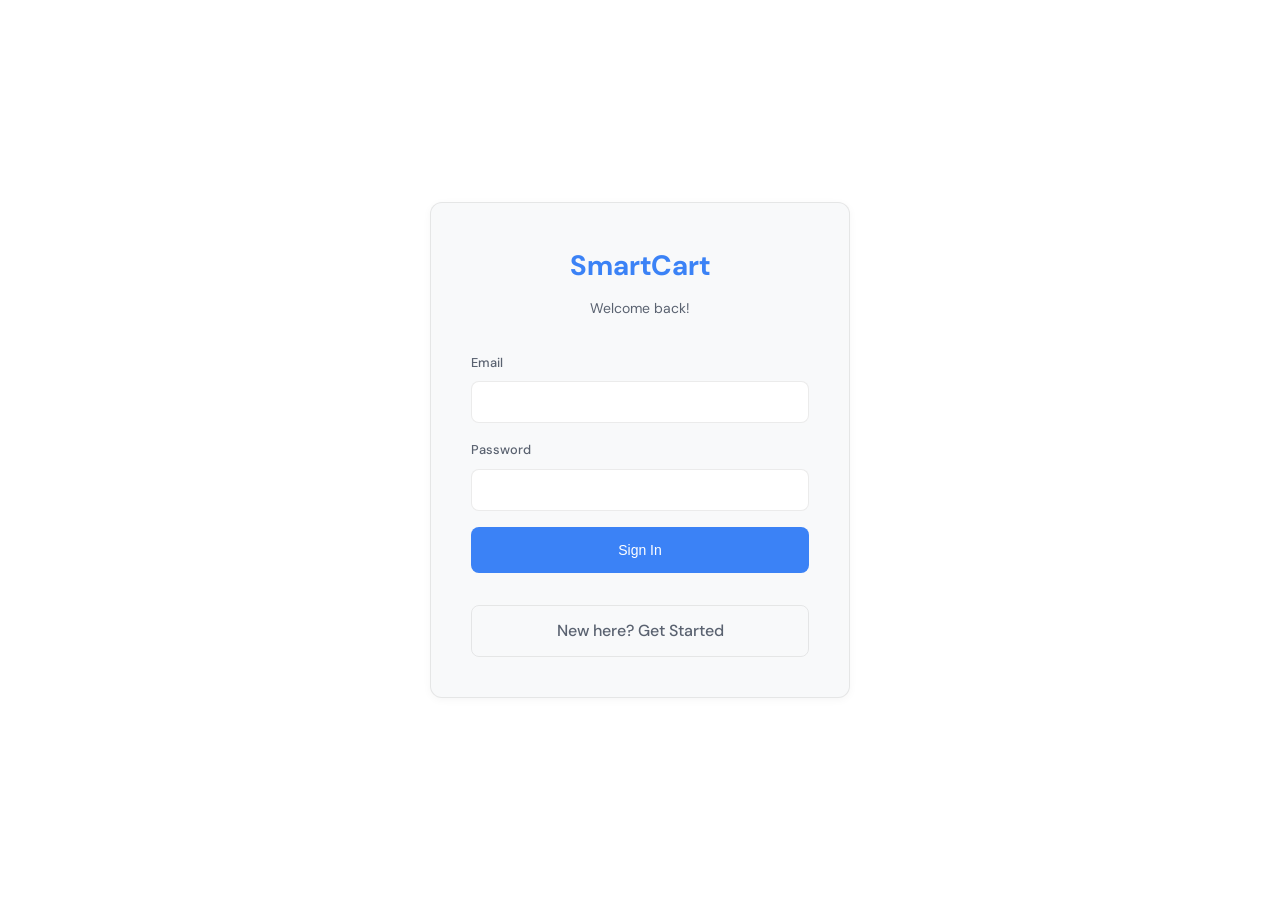
<file: static/index.html>
<!DOCTYPE html>
<html lang="en">

<head>
    <meta charset="UTF-8">
    <meta name="viewport"
        content="width=device-width, initial-scale=1.0, maximum-scale=1.0, user-scalable=no, viewport-fit=cover">
    <title>SmartCart</title>
    <meta name="description"
        content="Collaborative shopping list management with AI-powered pricing for Israeli markets.">
    <link href="https://fonts.googleapis.com/css2?family=DM+Sans:wght@400;500;700&display=swap" rel="stylesheet">
    <link rel="stylesheet" href="css/style.css">
    <link rel="icon"
        href="data:image/svg+xml,<svg xmlns=%22http://www.w3.org/2000/svg%22 viewBox=%220 0 100 100%22><text y=%22.9em%22 font-size=%2290%22>🛒</text></svg>">
</head>

<body class="light-mode">
    <!-- Sidebar Overlay -->
    <div id="sidebar-overlay" class="sidebar-overlay"></div>

    <!-- Sidebar -->
    <aside id="sidebar" class="sidebar">
        <div class="sidebar-header">
            <h2>Group Menu</h2>
            <button id="sidebar-close" class="sidebar-close" aria-label="Close menu">&times;</button>
        </div>

        <div class="sidebar-content">
            <!-- Group Info Section -->
            <div class="sidebar-section">
                <div class="sidebar-section-title">Group Info</div>
                <div class="member-card">
                    <div class="member-info">
                        <div class="member-name">Group Invite Code</div>
                        <div class="member-meta" id="sidebar-join-code">------</div>
                    </div>
                    <button id="copy-btn" class="sidebar-invite-btn">Copy</button>
                </div>
            </div>

            <!-- Members Section (Manager Only) -->
            <div class="sidebar-section" id="members-section" style="display: none;">
                <div class="sidebar-section-title">Group Members</div>
                <div id="members-list">
                    <!-- Members injected here -->
                </div>
            </div>
        </div>

        <div class="sidebar-footer">
            <button id="logout-btn" class="btn btn-ghost" style="width: 100%;">
                Sign Out
            </button>
        </div>
    </aside>

    <!-- Main App Container -->
    <div class="app-container">
        <div class="main-content">
            <!-- Header -->
            <header class="app-header">
                <div class="header-left">
                    <button id="menu-toggle" class="menu-toggle" aria-label="Toggle menu">
                        <span></span>
                        <span></span>
                        <span></span>
                    </button>
                    <div class="brand">
                        <h1>SmartCart</h1>
                        <span class="subtitle" id="group-name-display">Loading...</span>
                    </div>
                </div>
                <div class="header-right">
                    <button id="theme-toggle" class="theme-toggle" title="Toggle theme" aria-label="Toggle theme">
                        <span id="theme-icon"></span>
                    </button>
                    <div class="user-badge">
                        <div class="user-avatar" id="user-avatar">?</div>
                        <div class="user-info">
                            <span class="user-name" id="user-name-display">User</span>
                            <span class="user-role" id="user-role-display">Member</span>
                        </div>
                    </div>
                </div>
            </header>

            <!-- Stats Bar -->
            <div class="stats-bar">
                <div class="stat-card">
                    <div class="stat-icon total">₪</div>
                    <div class="stat-content">
                        <div class="stat-value" id="cart-total">0.00</div>
                        <div class="stat-label">Estimated Total</div>
                    </div>
                </div>
                <div class="stat-card">
                    <div class="stat-icon approved">✓</div>
                    <div class="stat-content">
                        <div class="stat-value" id="approved-count">0</div>
                        <div class="stat-label">Approved Items</div>
                    </div>
                </div>
                <div class="stat-card">
                    <div class="stat-icon pending">•</div>
                    <div class="stat-content">
                        <div class="stat-value" id="pending-count">0</div>
                        <div class="stat-label">Pending Review</div>
                    </div>
                </div>
            </div>

            <!-- Main Content Grid -->
            <div class="content-grid">
                <!-- Pending Requests (Manager only) -->
                <section id="pending-section" style="display: none; grid-column: 1 / -1;">
                    <div class="card" style="border-color: rgba(245, 158, 11, 0.3);">
                        <div class="card-header" style="background: rgba(245, 158, 11, 0.1);">
                            <h2 class="card-title" style="color: var(--accent-warning);">Pending Requests</h2>
                        </div>
                        <div class="card-body">
                            <div id="pending-container" class="item-list">
                                <p class="text-muted" style="padding: 1rem;">No pending requests.</p>
                            </div>
                        </div>
                    </div>
                </section>

                <!-- Shopping List (Approved Items) -->
                <section>
                    <div class="card">
                        <div class="card-header">
                            <h2 class="card-title">Shopping List</h2>
                            <button id="clear-all-btn" class="btn btn-danger btn-sm" style="display: none;">
                                Clear All
                            </button>
                        </div>
                        <div class="card-body">
                            <div id="items-container" class="item-list">
                                <div class="empty-state">
                                    <div class="empty-state-icon">
                                        <svg width="48" height="48" viewBox="0 0 24 24" fill="none"
                                            stroke="currentColor" stroke-width="1.5" stroke-linecap="round"
                                            stroke-linejoin="round">
                                            <circle cx="9" cy="21" r="1"></circle>
                                            <circle cx="20" cy="21" r="1"></circle>
                                            <path d="M1 1h4l2.68 13.39a2 2 0 0 0 2 1.61h9.72a2 2 0 0 0 2-1.61L23 6H6">
                                            </path>
                                        </svg>
                                    </div>
                                    <p class="empty-state-text">No items yet. Add your first item!</p>
                                </div>
                            </div>
                        </div>
                    </div>

                    <!-- My Items Section (For regular users to see their submissions) -->
                    <div id="my-items-section" class="card" style="margin-top: 1rem; display: none;">
                        <div class="card-header">
                            <h2 class="card-title">My Submissions</h2>
                        </div>
                        <div class="card-body">
                            <div id="my-items-container" class="item-list">
                                <p class="text-muted" style="padding: 1rem;">No pending or rejected items.</p>
                            </div>
                        </div>
                    </div>
                </section>

                <!-- Add Item Form -->
                <section>
                    <div class="card form-card">
                        <div class="card-header">
                            <h2 class="card-title" id="form-title">Add New Item</h2>
                        </div>
                        <div class="card-body">
                            <form id="item-form">
                                <div class="form-group">
                                    <label class="form-label" for="name">Item Name</label>
                                    <input type="text" id="name" class="form-input" required>
                                </div>
                                <div class="form-row">
                                    <div class="form-group">
                                        <label class="form-label" for="category">Category</label>
                                        <select id="category" class="form-select">
                                            <option value="DAIRY">Dairy</option>
                                            <option value="PRODUCE">Produce</option>
                                            <option value="MEAT">Meat</option>
                                            <option value="BAKERY">Bakery</option>
                                            <option value="BEVERAGES">Beverages</option>
                                            <option value="SNACKS">Snacks</option>
                                            <option value="HOUSEHOLD">Household</option>
                                            <option value="ELECTRONICS">Electronics</option>
                                            <option value="OTHER" selected>Other</option>
                                        </select>
                                    </div>
                                    <div class="form-group">
                                        <label class="form-label" for="quantity">Quantity</label>
                                        <div class="quantity-input-group">
                                            <button type="button" class="qty-btn-form"
                                                onclick="adjustFormQty(-1)">-</button>
                                            <input type="number" id="quantity" class="form-input qty-input-field"
                                                value="1" min="1">
                                            <button type="button" class="qty-btn-form"
                                                onclick="adjustFormQty(1)">+</button>
                                        </div>
                                    </div>
                                </div>
                                <button type="submit" class="btn btn-primary" style="width: 100%;" id="submit-btn">
                                    Add Item
                                </button>
                            </form>
                        </div>
                    </div>
                </section>
            </div>
        </div>
    </div>

    <div id="toast-container" class="toast-container"></div>
    <script src="js/app.js"></script>
</body>

</html>
</file>
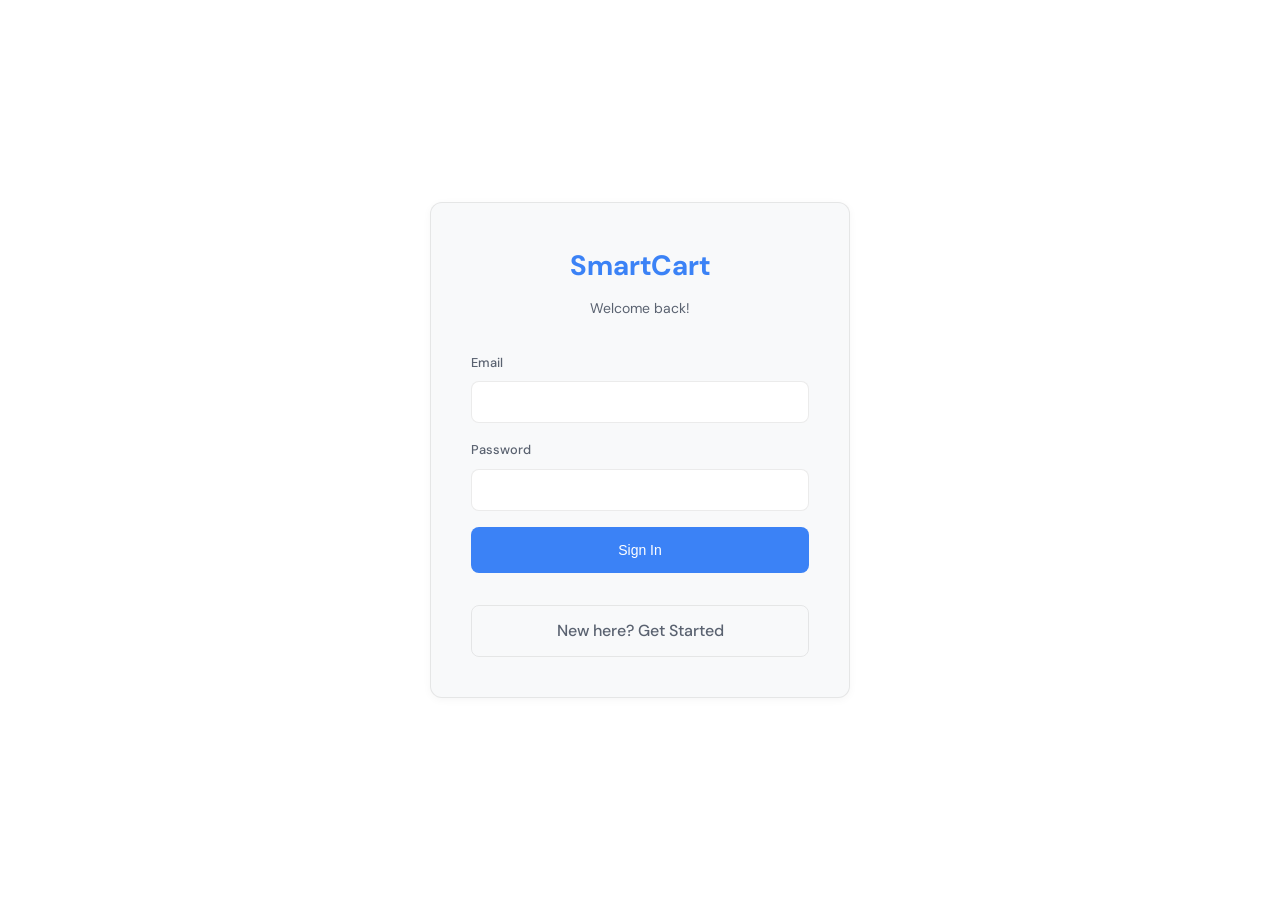
<file: static/login.html>
<!DOCTYPE html>
<html lang="en">

<head>
    <meta charset="UTF-8">
    <meta name="viewport" content="width=device-width, initial-scale=1.0, maximum-scale=1.0, user-scalable=no">
    <title>Sign In | SmartCart</title>
    <link href="https://fonts.googleapis.com/css2?family=DM+Sans:wght@400;500;700&display=swap" rel="stylesheet">
    <link rel="stylesheet" href="css/style.css">
    <style>
        body {
            display: flex;
            justify-content: center;
            align-items: center;
            min-height: 100vh;
            padding: 1rem;
        }

        .auth-container {
            width: 100%;
            max-width: 420px;
        }

        .auth-card {
            background: var(--bg-surface);
            border: 1px solid var(--border);
            border-radius: var(--radius-lg);
            padding: 2.5rem;
            box-shadow: var(--shadow-subtle);
        }

        @media (max-width: 480px) {
            .auth-card {
                padding: 1.5rem;
                border-radius: var(--radius-md);
            }
        }

        .auth-header {
            text-align: center;
            margin-bottom: 2rem;
        }

        .auth-header h1 {
            font-size: 1.75rem;
            font-weight: 700;
            color: var(--accent-primary);
            margin-bottom: 0.5rem;
        }

        .auth-header p {
            color: var(--text-secondary);
            font-size: 0.875rem;
        }

        .auth-footer {
            margin-top: 2rem;
        }

        .btn-secondary {
            width: 100%;
            padding: 0.75rem 1.5rem;
            background: transparent;
            border: 1px solid var(--border);
            border-radius: var(--radius-md);
            color: var(--text-secondary);
            font-weight: 500;
            cursor: pointer;
            transition: all var(--transition-fast);
            text-decoration: none;
            display: block;
            text-align: center;
        }

        .btn-secondary:hover {
            background: var(--bg-elevated);
            color: var(--text-primary);
        }
    </style>
</head>

<body class="light-mode">
    <div class="auth-container">
        <div class="auth-card fade-in">
            <div class="auth-header">
                <h1>SmartCart</h1>
                <p>Welcome back!</p>
            </div>

            <form id="login-form">
                <div class="form-group">
                    <label class="form-label" for="email">Email</label>
                    <input type="email" id="email" class="form-input" required>
                </div>
                <div class="form-group">
                    <label class="form-label" for="password">Password</label>
                    <input type="password" id="password" class="form-input" required>
                </div>
                <button type="submit" class="btn btn-primary" style="width: 100%; padding: 0.875rem;">
                    Sign In
                </button>
            </form>

            <div class="auth-footer">
                <a href="register.html" class="btn-secondary">New here? Get Started</a>
            </div>
        </div>
    </div>

    <script>
        document.getElementById('login-form').addEventListener('submit', async (e) => {
            e.preventDefault();

            const email = document.getElementById('email').value;
            const password = document.getElementById('password').value;

            try {
                const res = await fetch('/api/auth/login', {
                    method: 'POST',
                    headers: { 'Content-Type': 'application/json' },
                    body: JSON.stringify({ email, password })
                });

                if (res.ok) {
                    const { token } = await res.json();
                    localStorage.setItem('sc_token', token);
                    window.location.href = 'index.html';
                } else {
                    const err = await res.json();
                    alert(err.details || 'Invalid credentials');
                }
            } catch (e) {
                alert('Network error. Please try again.');
            }
        });
    </script>
</body>

</html>
</file>
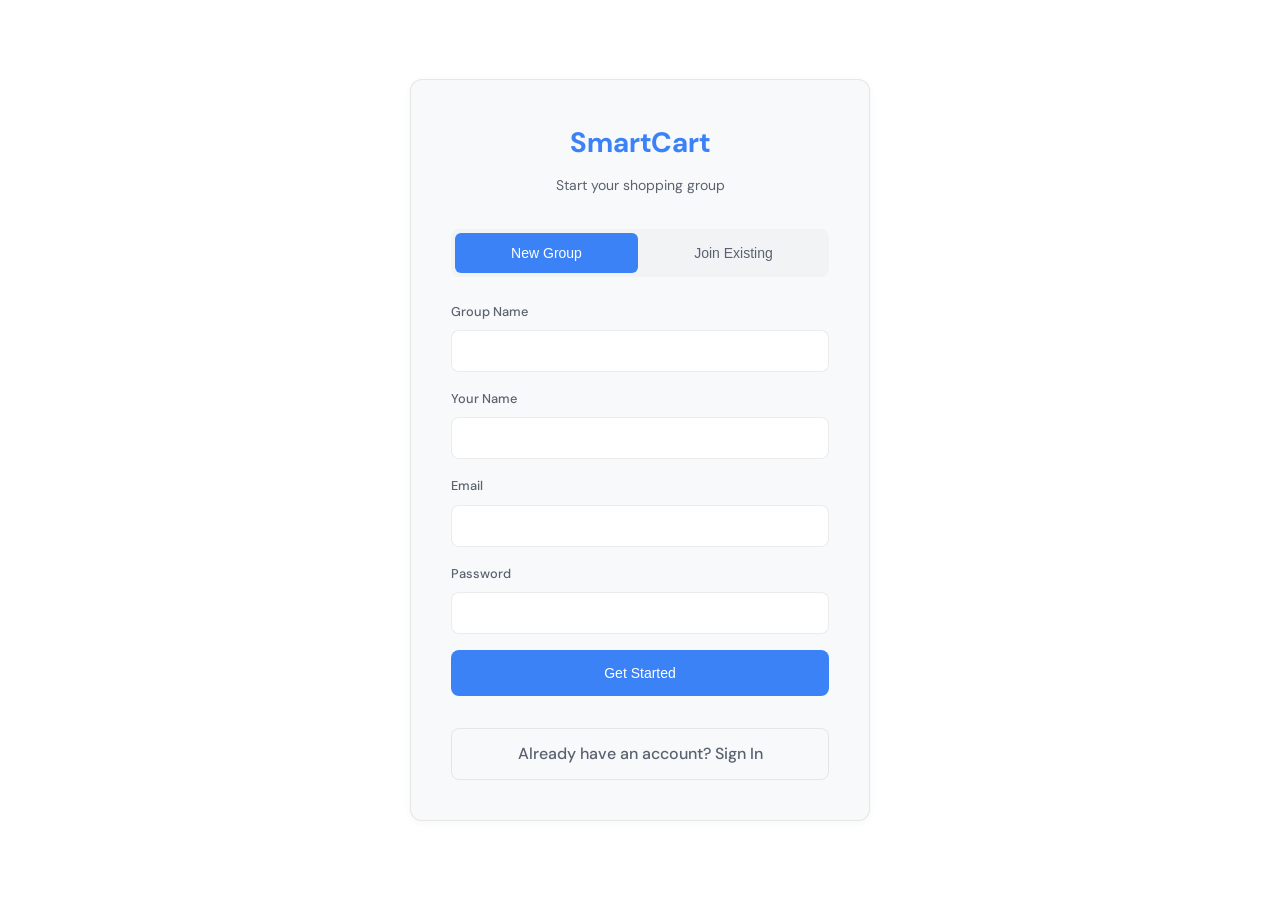
<file: static/register.html>
<!DOCTYPE html>
<html lang="en">

<head>
    <meta charset="UTF-8">
    <meta name="viewport" content="width=device-width, initial-scale=1.0, maximum-scale=1.0, user-scalable=no">
    <title>Get Started | SmartCart</title>
    <link href="https://fonts.googleapis.com/css2?family=DM+Sans:wght@400;500;700&display=swap" rel="stylesheet">
    <link rel="stylesheet" href="css/style.css">
    <style>
        body {
            display: flex;
            justify-content: center;
            align-items: center;
            min-height: 100vh;
            padding: 1rem;
        }

        .auth-container {
            width: 100%;
            max-width: 460px;
        }

        .auth-card {
            background: var(--bg-surface);
            border: 1px solid var(--border);
            border-radius: var(--radius-lg);
            padding: 2.5rem;
            box-shadow: var(--shadow-subtle);
        }

        @media (max-width: 480px) {
            .auth-card {
                padding: 1.5rem;
                border-radius: var(--radius-md);
            }
        }

        .auth-header {
            text-align: center;
            margin-bottom: 2rem;
        }

        .auth-header h1 {
            font-size: 1.75rem;
            font-weight: 700;
            color: var(--accent-primary);
            margin-bottom: 0.5rem;
        }

        .auth-header p {
            color: var(--text-secondary);
            font-size: 0.875rem;
        }

        .toggle-container {
            display: flex;
            background: var(--bg-elevated);
            border-radius: var(--radius-md);
            padding: 0.25rem;
            margin-bottom: 1.5rem;
            gap: 0.25rem;
        }

        .toggle-btn {
            flex: 1;
            padding: 0.75rem;
            text-align: center;
            cursor: pointer;
            border-radius: var(--radius-sm);
            font-size: 0.875rem;
            font-weight: 500;
            transition: all var(--transition-fast);
            color: var(--text-secondary);
            border: none;
            background: none;
        }

        .toggle-btn.active {
            background: var(--accent-primary);
            color: white;
        }

        .toggle-btn:hover:not(.active) {
            color: var(--text-primary);
        }

        .auth-footer {
            margin-top: 2rem;
        }

        .btn-secondary {
            width: 100%;
            padding: 0.75rem 1.5rem;
            background: transparent;
            border: 1px solid var(--border);
            border-radius: var(--radius-md);
            color: var(--text-secondary);
            font-weight: 500;
            cursor: pointer;
            transition: all var(--transition-fast);
            text-decoration: none;
            display: block;
            text-align: center;
        }

        .btn-secondary:hover {
            background: var(--bg-elevated);
            color: var(--text-primary);
        }
    </style>
</head>

<body class="light-mode">
    <div class="auth-container">
        <div class="auth-card fade-in">
            <div class="auth-header">
                <h1>SmartCart</h1>
                <p id="auth-subtitle">Start your shopping group</p>
            </div>

            <div class="toggle-container">
                <button id="btn-new" class="toggle-btn active">New Group</button>
                <button id="btn-join" class="toggle-btn">Join Existing</button>
            </div>

            <form id="register-form">
                <div id="field-group" class="form-group">
                    <label class="form-label" for="group_name">Group Name</label>
                    <input type="text" id="group_name" class="form-input">
                </div>
                <div id="field-code" class="form-group hidden">
                    <label class="form-label" for="join_code">Invite Code</label>
                    <input type="text" id="join_code" class="form-input" style="text-transform: uppercase;">
                </div>
                <div class="form-group">
                    <label class="form-label" for="user_name">Your Name</label>
                    <input type="text" id="user_name" class="form-input" required>
                </div>
                <div class="form-group">
                    <label class="form-label" for="email">Email</label>
                    <input type="email" id="email" class="form-input" required>
                </div>
                <div class="form-group">
                    <label class="form-label" for="password">Password</label>
                    <input type="password" id="password" class="form-input" required>
                </div>
                <button type="submit" class="btn btn-primary" style="width: 100%; padding: 0.875rem;">
                    Get Started
                </button>
            </form>

            <div class="auth-footer">
                <a href="login.html" class="btn-secondary">Already have an account? Sign In</a>
            </div>
        </div>
    </div>

    <script>
        let mode = 'new';
        const btnNew = document.getElementById('btn-new');
        const btnJoin = document.getElementById('btn-join');
        const fieldGroup = document.getElementById('field-group');
        const fieldCode = document.getElementById('field-code');
        const subtitle = document.getElementById('auth-subtitle');

        btnNew.addEventListener('click', () => setMode('new'));
        btnJoin.addEventListener('click', () => setMode('join'));

        function setMode(m) {
            mode = m;
            btnNew.classList.toggle('active', m === 'new');
            btnJoin.classList.toggle('active', m === 'join');
            fieldGroup.classList.toggle('hidden', m === 'join');
            fieldCode.classList.toggle('hidden', m === 'new');
            subtitle.textContent = m === 'new' ? 'Start your shopping group' : 'Join an existing group';

            document.getElementById('group_name').required = (m === 'new');
            document.getElementById('join_code').required = (m === 'join');
        }

        document.getElementById('register-form').addEventListener('submit', async (e) => {
            e.preventDefault();

            const payload = {
                user_name: document.getElementById('user_name').value,
                email: document.getElementById('email').value,
                password: document.getElementById('password').value
            };

            const endpoint = mode === 'new' ? '/api/auth/register' : '/api/auth/join';

            if (mode === 'new') {
                payload.group_name = document.getElementById('group_name').value;
            } else {
                payload.join_code = document.getElementById('join_code').value.toUpperCase();
            }

            try {
                const res = await fetch(endpoint, {
                    method: 'POST',
                    headers: { 'Content-Type': 'application/json' },
                    body: JSON.stringify(payload)
                });

                if (res.ok) {
                    const data = await res.json();

                    if (data.details && data.details.token) {
                        localStorage.setItem('sc_token', data.details.token);
                    }

                    if (mode === 'new') {
                        alert(`Group created! Share this invite code: ${data.details.join_code}`);
                    } else {
                        alert('Joined successfully!');
                    }
                    window.location.href = 'index.html';
                } else {
                    const err = await res.json();
                    alert(err.details || 'Registration failed');
                }
            } catch (e) {
                alert('Network error. Please try again.');
            }
        });
    </script>
</body>

</html>
</file>
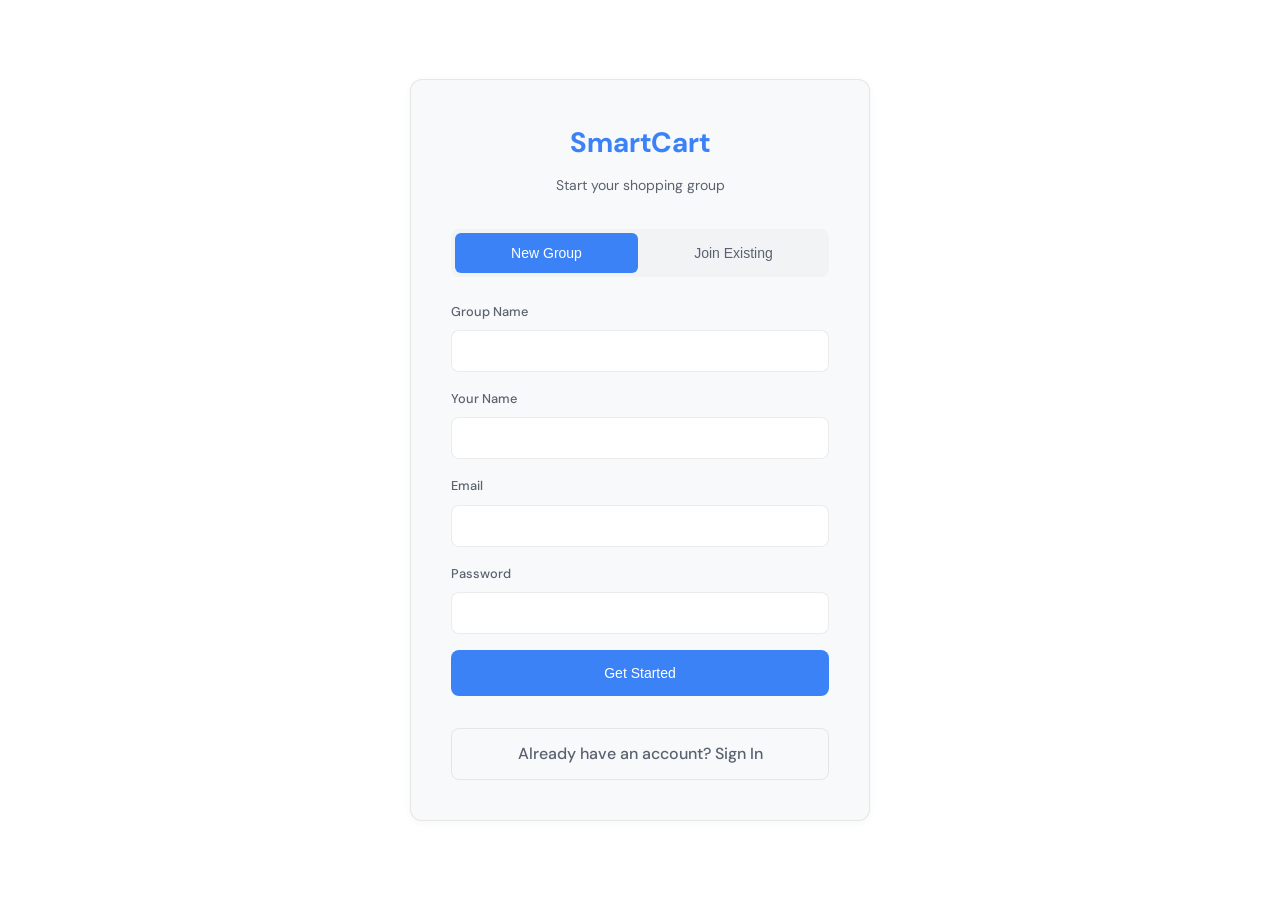
<file: frontend/src/register.html>
<!DOCTYPE html>
<html lang="en">

<head>
    <meta charset="UTF-8">
    <meta name="viewport" content="width=device-width, initial-scale=1.0, maximum-scale=1.0, user-scalable=no">
    <title>Get Started | SmartCart</title>
    <link href="https://fonts.googleapis.com/css2?family=DM+Sans:wght@400;500;700&display=swap" rel="stylesheet">
    <link rel="stylesheet" href="css/style.css">
    <style>
        body {
            display: flex;
            justify-content: center;
            align-items: center;
            min-height: 100vh;
            padding: 1rem;
        }

        .auth-container {
            width: 100%;
            max-width: 460px;
        }

        .auth-card {
            background: var(--bg-surface);
            border: 1px solid var(--border);
            border-radius: var(--radius-lg);
            padding: 2.5rem;
            box-shadow: var(--shadow-subtle);
        }

        @media (max-width: 480px) {
            .auth-card {
                padding: 1.5rem;
                border-radius: var(--radius-md);
            }
        }

        .auth-header {
            text-align: center;
            margin-bottom: 2rem;
        }

        .auth-header h1 {
            font-size: 1.75rem;
            font-weight: 700;
            color: var(--accent-primary);
            margin-bottom: 0.5rem;
        }

        .auth-header p {
            color: var(--text-secondary);
            font-size: 0.875rem;
        }

        .toggle-container {
            display: flex;
            background: var(--bg-elevated);
            border-radius: var(--radius-md);
            padding: 0.25rem;
            margin-bottom: 1.5rem;
            gap: 0.25rem;
        }

        .toggle-btn {
            flex: 1;
            padding: 0.75rem;
            text-align: center;
            cursor: pointer;
            border-radius: var(--radius-sm);
            font-size: 0.875rem;
            font-weight: 500;
            transition: all var(--transition-fast);
            color: var(--text-secondary);
            border: none;
            background: none;
        }

        .toggle-btn.active {
            background: var(--accent-primary);
            color: white;
        }

        .toggle-btn:hover:not(.active) {
            color: var(--text-primary);
        }

        .auth-footer {
            margin-top: 2rem;
        }

        .btn-secondary {
            width: 100%;
            padding: 0.75rem 1.5rem;
            background: transparent;
            border: 1px solid var(--border);
            border-radius: var(--radius-md);
            color: var(--text-secondary);
            font-weight: 500;
            cursor: pointer;
            transition: all var(--transition-fast);
            text-decoration: none;
            display: block;
            text-align: center;
        }

        .btn-secondary:hover {
            background: var(--bg-elevated);
            color: var(--text-primary);
        }
    </style>
</head>

<body class="light-mode">
    <div class="auth-container">
        <div class="auth-card fade-in">
            <div class="auth-header">
                <h1>SmartCart</h1>
                <p id="auth-subtitle">Start your shopping group</p>
            </div>

            <div class="toggle-container">
                <button id="btn-new" class="toggle-btn active">New Group</button>
                <button id="btn-join" class="toggle-btn">Join Existing</button>
            </div>

            <form id="register-form">
                <div id="field-group" class="form-group">
                    <label class="form-label" for="group_name">Group Name</label>
                    <input type="text" id="group_name" class="form-input">
                </div>
                <div id="field-code" class="form-group hidden">
                    <label class="form-label" for="join_code">Invite Code</label>
                    <input type="text" id="join_code" class="form-input" style="text-transform: uppercase;">
                </div>
                <div class="form-group">
                    <label class="form-label" for="user_name">Your Name</label>
                    <input type="text" id="user_name" class="form-input" required>
                </div>
                <div class="form-group">
                    <label class="form-label" for="email">Email</label>
                    <input type="email" id="email" class="form-input" required>
                </div>
                <div class="form-group">
                    <label class="form-label" for="password">Password</label>
                    <input type="password" id="password" class="form-input" required>
                </div>
                <button type="submit" class="btn btn-primary" style="width: 100%; padding: 0.875rem;">
                    Get Started
                </button>
            </form>

            <div class="auth-footer">
                <a href="login.html" class="btn-secondary">Already have an account? Sign In</a>
            </div>
        </div>
    </div>

    <script>
        let mode = 'new';
        const btnNew = document.getElementById('btn-new');
        const btnJoin = document.getElementById('btn-join');
        const fieldGroup = document.getElementById('field-group');
        const fieldCode = document.getElementById('field-code');
        const subtitle = document.getElementById('auth-subtitle');

        btnNew.addEventListener('click', () => setMode('new'));
        btnJoin.addEventListener('click', () => setMode('join'));

        function setMode(m) {
            mode = m;
            btnNew.classList.toggle('active', m === 'new');
            btnJoin.classList.toggle('active', m === 'join');
            fieldGroup.classList.toggle('hidden', m === 'join');
            fieldCode.classList.toggle('hidden', m === 'new');
            subtitle.textContent = m === 'new' ? 'Start your shopping group' : 'Join an existing group';

            document.getElementById('group_name').required = (m === 'new');
            document.getElementById('join_code').required = (m === 'join');
        }

        document.getElementById('register-form').addEventListener('submit', async (e) => {
            e.preventDefault();

            const payload = {
                user_name: document.getElementById('user_name').value,
                email: document.getElementById('email').value,
                password: document.getElementById('password').value
            };

            const endpoint = mode === 'new' ? '/api/auth/register' : '/api/auth/join';

            if (mode === 'new') {
                payload.group_name = document.getElementById('group_name').value;
            } else {
                payload.join_code = document.getElementById('join_code').value.toUpperCase();
            }

            try {
                const res = await fetch(endpoint, {
                    method: 'POST',
                    headers: { 'Content-Type': 'application/json' },
                    body: JSON.stringify(payload)
                });

                if (res.ok) {
                    const data = await res.json();
                    if (mode === 'new') {
                        alert(`Group created! Share this invite code: ${data.details.join_code}`);
                    } else {
                        alert('Joined successfully!');
                    }
                    window.location.href = 'login.html';
                } else {
                    const err = await res.json();
                    alert(err.details || 'Registration failed');
                }
            } catch (e) {
                alert('Network error. Please try again.');
            }
        });
    </script>
</body>

</html>
</file>
<file: static/css/style.css>
:root {
    /* Color Palette - Professional Dark Theme */
    --bg-base: #0f1419;
    --bg-surface: #1a1f26;
    --bg-elevated: #242b33;

    --text-primary: #ffffff;
    --text-secondary: #8a919e;
    --text-tertiary: #5a6270;

    --accent-primary: #3b82f6;
    --accent-success: #10b981;
    --accent-danger: #ef4444;

    --border: rgba(255, 255, 255, 0.08);

    --shadow-subtle: 0 2px 8px rgba(0, 0, 0, 0.3);
    --shadow-medium: 0 4px 16px rgba(0, 0, 0, 0.4);

    --radius-sm: 0.375rem;
    --radius-md: 0.5rem;
    --radius-lg: 0.75rem;

    --font-main: 'DM Sans', -apple-system, BlinkMacSystemFont, 'Segoe UI', sans-serif;

    --transition-fast: 150ms ease-out;
    --transition-normal: 250ms ease-out;

    --sidebar-width: 380px;
}

/* Light Mode Theme */
body.light-mode {
    --bg-base: #ffffff;
    --bg-surface: #f8f9fa;
    --bg-elevated: #f1f3f5;

    --text-primary: #0f1419;
    --text-secondary: #5a6270;
    --text-tertiary: #8a919e;

    --border: rgba(0, 0, 0, 0.08);

    --shadow-subtle: 0 2px 8px rgba(0, 0, 0, 0.04);
    --shadow-medium: 0 4px 16px rgba(0, 0, 0, 0.08);
}

/* Theme Toggle Button */
.theme-toggle {
    width: 44px;
    height: 44px;
    display: flex;
    align-items: center;
    justify-content: center;
    background: var(--bg-elevated);
    border: 1px solid var(--border);
    border-radius: var(--radius-md);
    cursor: pointer;
    transition: all var(--transition-fast);
    color: var(--text-secondary);
}

.theme-toggle:hover {
    background: var(--bg-elevated);
    border-color: var(--border);
    color: var(--text-primary);
}

.theme-toggle svg {
    width: 20px;
    height: 20px;
    stroke: currentColor;
}


*,
*::before,
*::after {
    margin: 0;
    padding: 0;
    box-sizing: border-box;
}

html {
    font-size: 16px;
    -webkit-font-smoothing: antialiased;
    -moz-osx-font-smoothing: grayscale;
}

body {
    background: var(--bg-base);
    color: var(--text-primary);
    font-family: var(--font-main);
    line-height: 1.65;
    height: 100vh;
    height: 100dvh;
    overflow: hidden;
}

/* ========== LAYOUT ========== */
.app-container {
    display: flex;
    height: 100vh;
    height: 100dvh;
    width: 100vw;
    overflow: hidden;
}

.main-content {
    flex: 1;
    padding: 1rem;
    max-width: 100%;
    margin: 0 auto;
    width: 100%;
    height: 100%;
    overflow-y: auto;
    overflow-x: hidden;
    -webkit-overflow-scrolling: touch;
    transition: margin-left var(--transition-normal);
}

/* ========== SIDEBAR ========== */
.sidebar {
    position: fixed;
    top: 0;
    left: 0;
    width: var(--sidebar-width);
    height: 100vh;
    height: 100dvh;
    background: var(--bg-surface);
    border-right: 1px solid var(--border);
    transform: translateX(-100%);
    transition: transform var(--transition-normal);
    z-index: 1000;
    display: flex;
    flex-direction: column;
    box-shadow: 4px 0 20px rgba(0, 0, 0, 0.15);
}

.sidebar.open {
    transform: translateX(0);
}

.sidebar-header {
    padding: 1.25rem 1.5rem;
    border-bottom: 1px solid var(--border);
    display: flex;
    justify-content: space-between;
    align-items: center;
}

.sidebar-header h2 {
    font-size: 1rem;
    font-weight: 600;
    color: var(--text-primary);
    margin: 0;
}

.sidebar-close {
    background: none;
    border: none;
    color: var(--text-secondary);
    font-size: 1.5rem;
    cursor: pointer;
    padding: 0.25rem;
    line-height: 1;
    transition: color var(--transition-fast);
}

.sidebar-close:hover {
    color: var(--text-primary);
}

.sidebar-content {
    flex: 1;
    overflow-y: auto;
    padding: 1rem;
}

.sidebar-section {
    margin-bottom: 1.5rem;
}

.sidebar-section-title {
    font-size: 0.8rem;
    font-weight: 500;
    color: var(--text-secondary);
    padding: 0.5rem 0.75rem;
    margin-bottom: 0.5rem;
}

.sidebar-footer {
    padding: 1rem;
    padding-bottom: calc(1.5rem + env(safe-area-inset-bottom, 0px));
    border-top: 1px solid var(--border);
    background: var(--bg-elevated);
    margin-top: auto;
    flex-shrink: 0;
}

.sidebar-footer .btn {
    padding: 0.75rem 1rem;
    font-weight: 500;
    display: flex;
    align-items: center;
    justify-content: center;
    background: var(--accent-danger);
    color: white;
    border: none;
    border-radius: var(--radius-md);
    width: 100%;
}

.sidebar-footer .btn:hover {
    background: #dc2626;
    opacity: 0.9;
}

.member-card {
    display: flex;
    align-items: center;
    justify-content: space-between;
    gap: 0.75rem;
    padding: 1rem;
    background: var(--bg-elevated);
    border-radius: var(--radius-md);
    margin-bottom: 0.5rem;
    border: 1px solid var(--border);
}

.member-info {
    flex: 1;
    min-width: 0;
}

.member-name {
    font-weight: 600;
    font-size: 0.875rem;
    color: var(--text-primary);
    white-space: nowrap;
    overflow: hidden;
    text-overflow: ellipsis;
}

.member-meta {
    font-size: 0.75rem;
    color: var(--text-tertiary);
}

.member-actions {
    display: flex;
    gap: 0.25rem;
    margin-left: 0.5rem;
}

.sidebar-invite-btn {
    background: transparent;
    border: 1px solid var(--accent-primary);
    color: var(--accent-primary);
    padding: 0.35rem 0.85rem;
    font-size: 0.8rem;
    border-radius: var(--radius-lg);
    cursor: pointer;
    transition: all 0.2s ease-in-out;
    font-weight: 500;
    min-width: 80px;
    display: flex;
    align-items: center;
    justify-content: center;
}

.sidebar-invite-btn:hover {
    background: rgba(59, 130, 246, 0.1);
}

.sidebar-invite-btn.copied {
    background: #10b981 !important;
    border-color: #10b981 !important;
    color: white !important;
    transform: scale(1.05);
}

.sidebar-overlay {
    position: fixed;
    inset: 0;
    background: rgba(0, 0, 0, 0.5);
    backdrop-filter: blur(2px);
    opacity: 0;
    visibility: hidden;
    transition: opacity var(--transition-normal), visibility var(--transition-normal);
    z-index: 999;
}

.sidebar-overlay.active {
    opacity: 1;
    visibility: visible;
}

/* ========== HEADER ========== */
.app-header {
    display: flex;
    justify-content: space-between;
    align-items: center;
    margin-bottom: 1rem;
    padding-bottom: 0.75rem;
    border-bottom: 1px solid var(--border);
    max-width: 1800px;
    margin: 0 auto 1rem;
}

.header-left {
    display: flex;
    align-items: center;
    gap: 1rem;
}

.menu-toggle {
    width: 44px;
    height: 44px;
    display: flex;
    flex-direction: column;
    justify-content: center;
    align-items: center;
    gap: 5px;
    background: var(--bg-elevated);
    border: 1px solid var(--border);
    border-radius: var(--radius-md);
    cursor: pointer;
    transition: all var(--transition-fast);
}

.menu-toggle:hover {
    background: var(--bg-elevated);
    border-color: var(--border);
}

.menu-toggle span {
    display: block;
    width: 18px;
    height: 2px;
    background: var(--text-primary);
    border-radius: 1px;
    transition: all var(--transition-fast);
}

.brand {
    display: flex;
    flex-direction: column;
}

.brand h1 {
    font-size: 1.5rem;
    font-weight: 700;
    color: var(--accent-primary);
    letter-spacing: -0.02em;
}

.brand .subtitle {
    font-size: 0.8rem;
    color: var(--text-tertiary);
    font-weight: 500;
}

.header-right {
    display: flex;
    align-items: center;
    gap: 1rem;
}

.user-badge {
    display: flex;
    align-items: center;
    gap: 0.75rem;
    padding: 0.5rem 1rem;
    background: var(--bg-elevated);
    border: 1px solid var(--border);
    border-radius: var(--radius-lg);
    max-width: 240px;
}

.user-avatar {
    width: 32px;
    height: 32px;
    border-radius: 50%;
    background: var(--accent-primary);
    color: white;
    display: flex;
    align-items: center;
    justify-content: center;
    font-weight: 700;
    font-size: 0.875rem;
}

.user-info {
    display: flex;
    flex-direction: column;
}

.user-name {
    font-weight: 600;
    font-size: 0.875rem;
    line-height: 1.2;
    overflow: hidden;
    text-overflow: ellipsis;
    white-space: nowrap;
}

.user-role {
    font-size: 0.7rem;
    color: var(--accent-primary);
    text-transform: uppercase;
    letter-spacing: 0.05em;
    font-weight: 600;
}

/* ========== STATS BAR ========== */
.stats-bar {
    display: grid;
    grid-template-columns: repeat(3, 1fr);
    gap: 1rem;
    margin-bottom: 1rem;
    max-width: 1800px;
    margin: 0 auto 1rem;
}

@media (max-width: 768px) {
    .stats-bar {
        grid-template-columns: 1fr;
    }
}

.stat-card {
    background: var(--bg-surface);
    border: 1px solid var(--border);
    border-radius: var(--radius-lg);
    padding: 0.875rem;
    display: flex;
    align-items: center;
    gap: 1rem;
    transition: all var(--transition-fast);
}

.stat-card:hover {
    border-color: var(--border);
}

.stat-icon {
    width: 48px;
    height: 48px;
    border-radius: var(--radius-md);
    display: flex;
    align-items: center;
    justify-content: center;
    font-size: 1.25rem;
}

.stat-icon.total {
    background: rgba(59, 130, 246, 0.15);
    color: var(--accent-primary);
}

.stat-icon.approved {
    background: rgba(16, 185, 129, 0.15);
    color: var(--accent-success);
}

.stat-icon.pending {
    background: rgba(59, 130, 246, 0.15);
    color: var(--accent-primary);
}

.stat-content {
    flex: 1;
}

.stat-value {
    font-size: 1.5rem;
    font-weight: 700;
    line-height: 1.2;
}

.stat-label {
    font-size: 0.75rem;
    color: var(--text-tertiary);
    text-transform: uppercase;
    letter-spacing: 0.05em;
}

/* ========== MAIN GRID ========== */
.content-grid {
    display: grid;
    grid-template-columns: 1fr 1fr;
    gap: 1.5rem;
    align-items: start;
    max-width: 1800px;
    margin: 0 auto;
}


/* ========== CARDS ========== */
.card {
    background: var(--bg-surface);
    border: 1px solid var(--border);
    border-radius: var(--radius-lg);
    overflow: hidden;
}

.card-header {
    padding: 1rem;
    border-bottom: 1px solid var(--border);
    display: flex;
    justify-content: space-between;
    align-items: center;
}

.card-title {
    font-size: 1rem;
    font-weight: 600;
    display: flex;
    align-items: center;
    gap: 0.5rem;
}

.card-body {
    padding: 1rem;
}

.card-footer {
    padding: 1rem;
    border-top: 1px solid var(--border);
    background: var(--bg-elevated);
}

/* ========== ITEM LIST ========== */
.item-list {
    display: flex;
    flex-direction: column;
    gap: 0.75rem;
    max-height: 50vh;
    overflow-y: auto;
    padding-right: 0.5rem;
}

.item-list::-webkit-scrollbar {
    width: 6px;
}

.item-list::-webkit-scrollbar-track {
    background: transparent;
}

.item-list::-webkit-scrollbar-thumb {
    background: var(--border);
    border-radius: 3px;
}

.item-card {
    background: var(--bg-elevated);
    border: 1px solid var(--border);
    border-radius: var(--radius-lg);
    padding: 1rem;
    display: flex;
    flex-direction: column;
    gap: 0.75rem;
    transition: all var(--transition-fast);
}

.item-card:hover {
    border-color: var(--border);
    box-shadow: var(--shadow-medium);
}

.item-header {
    display: flex;
    justify-content: space-between;
    align-items: flex-start;
    gap: 1rem;
}

.item-title {
    font-weight: 600;
    font-size: 1rem;
    line-height: 1.3;
}

.item-submitter {
    font-size: 0.75rem;
    color: var(--text-tertiary);
    margin-top: 0.125rem;
}

.item-footer {
    display: flex;
    align-items: center;
    justify-content: space-between;
    gap: 0.75rem;
    flex-wrap: wrap;
}

.item-meta {
    display: flex;
    align-items: center;
    gap: 0.75rem;
    flex-wrap: wrap;
}

.meta-tag {
    display: inline-flex;
    align-items: center;
    gap: 0.25rem;
    padding: 0.25rem 0.5rem;
    background: rgba(255, 255, 255, 0.05);
    border-radius: var(--radius-sm);
    font-size: 0.75rem;
    color: var(--text-secondary);
}

.quantity-control {
    display: inline-flex;
    align-items: center;
    background: rgba(255, 255, 255, 0.05);
    border-radius: var(--radius-sm);
    overflow: hidden;
}

.quantity-btn {
    width: 28px;
    height: 28px;
    display: flex;
    align-items: center;
    justify-content: center;
    background: none;
    border: none;
    color: var(--text-secondary);
    cursor: pointer;
    font-size: 1rem;
    transition: all var(--transition-fast);
}

.quantity-btn:hover {
    background: rgba(255, 255, 255, 0.1);
    color: var(--text-primary);
}

.quantity-btn:disabled {
    pointer-events: none;
    opacity: 0.3;
    cursor: default;
}

.quantity-value {
    min-width: 32px;
    text-align: center;
    font-weight: 600;
    font-size: 0.875rem;
}

.price-tag {
    font-weight: 700;
    color: var(--accent-success);
    font-size: 0.875rem;
}

.price-error {
    font-size: 0.7rem;
    color: var(--accent-danger);
}

.item-actions {
    display: flex;
    gap: 0.5rem;
}

/* ========== STATUS PILLS ========== */
.status-pill {
    display: inline-flex;
    align-items: center;
    padding: 0.25rem 0.75rem;
    border-radius: var(--radius-sm);
    font-size: 0.75rem;
    font-weight: 500;
    text-transform: uppercase;
    letter-spacing: 0.05em;
}

.status-PENDING {
    background: rgba(59, 130, 246, 0.15);
    color: var(--accent-primary);
}

.status-APPROVED {
    background: rgba(16, 185, 129, 0.15);
    color: var(--accent-success);
}

.status-REJECTED {
    background: rgba(239, 68, 68, 0.15);
    color: var(--accent-danger);
}

/* ========== BUTTONS ========== */
.btn {
    display: inline-flex;
    align-items: center;
    justify-content: center;
    gap: 0.5rem;
    padding: 0.625rem 1rem;
    border-radius: var(--radius-md);
    font-size: 0.875rem;
    font-weight: 500;
    cursor: pointer;
    transition: all var(--transition-fast);
    border: 1px solid transparent;
    white-space: nowrap;
}

.btn-primary {
    background: var(--accent-primary);
    color: white;
}

.btn-primary:hover {
    background: #2563eb;
    opacity: 0.9;
}

.btn-success {
    background: transparent;
    border-color: var(--accent-success);
    color: var(--accent-success);
}

.btn-success:hover {
    background: rgba(16, 185, 129, 0.15);
}

.btn-danger {
    background: transparent;
    border-color: var(--accent-danger);
    color: var(--accent-danger);
}

.btn-danger:hover {
    background: rgba(239, 68, 68, 0.15);
}

.btn-ghost {
    background: transparent;
    border-color: var(--border);
    color: var(--text-secondary);
}

.btn-ghost:hover {
    background: rgba(255, 255, 255, 0.05);
    color: var(--text-primary);
}

.btn-sm {
    padding: 0.375rem 0.75rem;
    font-size: 0.8rem;
}

.btn-icon {
    width: 32px;
    height: 32px;
    padding: 0;
}

/* ========== FORMS ========== */
.form-card {
    /* Removed sticky positioning for cleaner layout */
}

.form-group {
    margin-bottom: 1rem;
}

.form-label {
    display: block;
    font-size: 0.8rem;
    font-weight: 500;
    color: var(--text-secondary);
    margin-bottom: 0.5rem;
}

.form-input,
.form-select {
    width: 100%;
    background: var(--bg-base);
    border: 1px solid var(--border);
    padding: 0.75rem 1rem;
    border-radius: var(--radius-md);
    color: var(--text-primary);
    font-size: 0.9rem;
    transition: all var(--transition-fast);
}

.form-input:focus,
.form-select:focus {
    outline: none;
    border-color: var(--accent-primary);
    box-shadow: 0 0 0 3px rgba(99, 102, 241, 0.15);
}

.form-input::placeholder {
    color: var(--text-tertiary);
}

.form-row {
    display: grid;
    grid-template-columns: 1fr 1fr;
    gap: 1rem;
}

/* ========== EMPTY STATE ========== */
.empty-state {
    text-align: center;
    padding: 3rem 2rem;
    color: var(--text-tertiary);
}

.empty-state-icon {
    display: inline-flex;
    justify-content: center;
    align-items: center;
    margin-bottom: 1rem;
    opacity: 0.4;
    color: var(--text-tertiary);
}

.empty-state-icon svg {
    width: 48px;
    height: 48px;
}

.empty-state-text {
    font-size: 0.875rem;
}

/* ========== FOCUS STATES ========== */
*:focus-visible {
    outline: 2px solid var(--accent-primary);
    outline-offset: 2px;
}

button:focus-visible,
.btn:focus-visible {
    outline: 2px solid var(--accent-primary);
    outline-offset: 2px;
}

input:focus-visible,
select:focus-visible {
    outline: none;
    border-color: var(--accent-primary);
    box-shadow: 0 0 0 3px rgba(59, 130, 246, 0.15);
}

/* ========== UTILITIES ========== */
.hidden {
    display: none !important;
}

.text-success {
    color: var(--accent-success);
}

.text-error {
    color: var(--accent-danger);
}

.text-warning {
    color: var(--accent-primary);
}

.text-muted {
    color: var(--text-tertiary);
}

/* ========== ANIMATIONS ========== */
@keyframes fadeIn {
    from {
        opacity: 0;
    }

    to {
        opacity: 1;
    }
}

.fade-in {
    animation: fadeIn 0.25s ease-out forwards;
}

/* ========== RESPONSIVE ========== */
@media (min-width: 1920px) {
    .main-content {
        padding: 2rem 3rem;
    }

    .content-grid {
        gap: 2rem;
    }
}

@media (max-width: 1280px) {
    .content-grid {
        grid-template-columns: 1fr;
    }
}

@media (max-width: 768px) {
    .content-grid {
        grid-template-columns: 1fr;
        /* Default block layout ensures correct order */
        display: block;
    }

    .content-grid>section {
        margin-bottom: 1.5rem;
    }

    .content-grid>section:last-child {
        margin-bottom: 0;
    }

    .form-card {
        position: static;
    }
}

@media (max-width: 640px) {
    .main-content {
        padding: 1rem;
    }

    .item-list {
        gap: 2rem;
    }

    .content-grid {
        gap: 1.25rem;
    }

    .app-header {
        flex-wrap: wrap;
        gap: 0.75rem;
        padding-bottom: 1rem;
        margin-bottom: 1rem;
    }

    .header-left {
        gap: 0.75rem;
    }

    .brand h1 {
        font-size: 1.25rem;
    }

    .brand .subtitle {
        font-size: 0.7rem;
    }

    .stats-bar {
        grid-template-columns: 1fr;
        gap: 0.75rem;
        margin-bottom: 1rem;
    }

    .stat-card {
        padding: 0.875rem;
    }

    .stat-value {
        font-size: 1.25rem;
    }

    .user-badge {
        padding: 0.375rem 0.75rem;
        max-width: 160px;
    }

    .user-avatar {
        width: 28px;
        height: 28px;
        font-size: 0.75rem;
    }

    .user-name {
        font-size: 0.75rem;
    }

    .user-role {
        font-size: 0.65rem;
    }

    .menu-toggle {
        width: 40px;
        height: 40px;
    }

    .theme-toggle {
        width: 40px;
        height: 40px;
    }

    .form-row {
        grid-template-columns: 1fr;
    }

    .card-header {
        padding: 1rem;
    }

    .card-body {
        padding: 1rem;
    }

    .item-card {
        padding: 0.875rem;
    }

    .item-footer {
        flex-direction: column;
        align-items: flex-start;
        gap: 0.5rem;
    }

    .item-actions {
        width: 100%;
        justify-content: flex-end;
    }

    .sidebar {
        width: 100%;
    }

    .btn {
        padding: 0.5rem 0.875rem;
        font-size: 0.8rem;
    }

    .btn-sm {
        padding: 0.375rem 0.625rem;
        font-size: 0.75rem;
    }
}

@media (min-width: 641px) and (max-width: 1024px) {
    .sidebar {
        width: 90%;
    }
}

/* iPhone SE and small devices */
@media (max-width: 375px) {
    .main-content {
        padding: 0.5rem;
    }

    .brand h1 {
        font-size: 1.125rem;
    }

    .brand .subtitle {
        font-size: 0.7rem;
    }

    .header-right {
        gap: 0.5rem;
    }

    .user-info {
        display: none;
    }

    .stat-card {
        padding: 0.75rem;
    }

    .stat-icon {
        width: 40px;
        height: 40px;
        font-size: 1rem;
    }

    .stat-value {
        font-size: 1.125rem;
    }

    .card-header {
        padding: 0.875rem;
    }

    .card-body {
        padding: 0.875rem;
    }
}

/* Safe area for notched iPhones */
@supports (padding: max(0px)) {
    body {
        padding-left: max(0px, env(safe-area-inset-left));
        padding-right: max(0px, env(safe-area-inset-right));
        padding-bottom: max(0px, env(safe-area-inset-bottom));
    }
}

/* Prevent text resize on orientation change */
html {
    -webkit-text-size-adjust: 100%;
}

/* Smooth scrolling on iOS */
.item-list,
.sidebar-content {
    -webkit-overflow-scrolling: touch;
}

/* Touch-friendly tap targets */
@media (pointer: coarse) {

    .btn,
    .quantity-btn,
    .menu-toggle,
    .theme-toggle {
        min-height: 44px;
        min-width: 44px;
    }

    .quantity-btn {
        width: 36px;
        height: 36px;
    }
}

/* ========== TOAST NOTIFICATIONS ========== */
.toast-container {
    position: fixed;
    bottom: 2rem;
    left: 50%;
    transform: translateX(-50%);
    display: flex;
    flex-direction: column;
    gap: 0.75rem;
    z-index: 2000;
    pointer-events: none;
    width: 90%;
    max-width: 400px;
}

.toast {
    background: var(--bg-elevated);
    border: 1px solid var(--border);
    border-radius: var(--radius-md);
    padding: 0.75rem 1rem;
    color: var(--text-primary);
    box-shadow: var(--shadow-medium);
    display: flex;
    align-items: center;
    gap: 0.75rem;
    font-size: 0.875rem;
    animation: toast-in 0.3s cubic-bezier(0.16, 1, 0.3, 1) forwards;
    pointer-events: auto;
}

.toast.hiding {
    animation: toast-out 0.2s ease-in forwards;
}

.toast-icon {
    font-size: 1.2rem;
}

@keyframes toast-in {
    from {
        transform: translateY(100%);
        opacity: 0;
    }

    to {
        transform: translateY(0);
        opacity: 1;
    }
}

@keyframes toast-out {
    from {
        transform: translateY(0);
        opacity: 1;
    }

    to {
        transform: translateY(20px);
        opacity: 0;
    }
}

/* ========== FORM QUANTITY CONTROL ========== */
.quantity-input-group {
    display: flex;
    align-items: center;
    border: 1px solid var(--border);
    border-radius: var(--radius-md);
    overflow: hidden;
    background: var(--bg-base);
}

.qty-btn-form {
    width: 40px;
    height: 44px;
    /* Matches standard input height */
    display: flex;
    align-items: center;
    justify-content: center;
    background: var(--bg-surface);
    border: none;
    color: var(--text-secondary);
    cursor: pointer;
    font-size: 1.2rem;
    transition: all var(--transition-fast);
}

.qty-btn-form:hover {
    background: rgba(255, 255, 255, 0.05);
    color: var(--text-primary);
}

.qty-btn-form:active {
    background: rgba(255, 255, 255, 0.1);
}

.qty-input-field {
    flex: 1;
    text-align: center;
    border: none;
    border-left: 1px solid var(--border);
    border-right: 1px solid var(--border);
    border-radius: 0;
    height: 44px;
    padding: 0;
    -moz-appearance: textfield;
}

.qty-input-field::-webkit-outer-spin-button,
.qty-input-field::-webkit-inner-spin-button {
    -webkit-appearance: none;
    margin: 0;
}
</file>
<file: frontend/src/css/style.css>
:root {
    /* Color Palette - Professional Dark Theme */
    --bg-base: #0f1419;
    --bg-surface: #1a1f26;
    --bg-elevated: #242b33;

    --text-primary: #ffffff;
    --text-secondary: #8a919e;
    --text-tertiary: #5a6270;

    --accent-primary: #3b82f6;
    --accent-success: #10b981;
    --accent-danger: #ef4444;

    --border: rgba(255, 255, 255, 0.08);

    --shadow-subtle: 0 2px 8px rgba(0, 0, 0, 0.3);
    --shadow-medium: 0 4px 16px rgba(0, 0, 0, 0.4);

    --radius-sm: 0.375rem;
    --radius-md: 0.5rem;
    --radius-lg: 0.75rem;

    --font-main: 'DM Sans', -apple-system, BlinkMacSystemFont, 'Segoe UI', sans-serif;

    --transition-fast: 150ms ease-out;
    --transition-normal: 250ms ease-out;

    --sidebar-width: 380px;
}

/* Light Mode Theme */
body.light-mode {
    --bg-base: #ffffff;
    --bg-surface: #f8f9fa;
    --bg-elevated: #f1f3f5;

    --text-primary: #0f1419;
    --text-secondary: #5a6270;
    --text-tertiary: #8a919e;

    --border: rgba(0, 0, 0, 0.08);

    --shadow-subtle: 0 2px 8px rgba(0, 0, 0, 0.04);
    --shadow-medium: 0 4px 16px rgba(0, 0, 0, 0.08);
}

/* Theme Toggle Button */
.theme-toggle {
    width: 44px;
    height: 44px;
    display: flex;
    align-items: center;
    justify-content: center;
    background: var(--bg-elevated);
    border: 1px solid var(--border);
    border-radius: var(--radius-md);
    cursor: pointer;
    transition: all var(--transition-fast);
    color: var(--text-secondary);
}

.theme-toggle:hover {
    background: var(--bg-elevated);
    border-color: var(--border);
    color: var(--text-primary);
}

.theme-toggle svg {
    width: 20px;
    height: 20px;
    stroke: currentColor;
}


*,
*::before,
*::after {
    margin: 0;
    padding: 0;
    box-sizing: border-box;
}

html {
    font-size: 16px;
    -webkit-font-smoothing: antialiased;
    -moz-osx-font-smoothing: grayscale;
}

body {
    background: var(--bg-base);
    color: var(--text-primary);
    font-family: var(--font-main);
    line-height: 1.65;
    height: 100vh;
    height: 100dvh;
    overflow: hidden;
}

/* ========== LAYOUT ========== */
.app-container {
    display: flex;
    height: 100vh;
    height: 100dvh;
    width: 100vw;
    overflow: hidden;
}

.main-content {
    flex: 1;
    padding: 1rem;
    max-width: 100%;
    margin: 0 auto;
    width: 100%;
    height: 100%;
    overflow-y: auto;
    overflow-x: hidden;
    -webkit-overflow-scrolling: touch;
    transition: margin-left var(--transition-normal);
}

/* ========== SIDEBAR ========== */
.sidebar {
    position: fixed;
    top: 0;
    left: 0;
    width: var(--sidebar-width);
    height: 100vh;
    height: 100dvh;
    background: var(--bg-surface);
    border-right: 1px solid var(--border);
    transform: translateX(-100%);
    transition: transform var(--transition-normal);
    z-index: 1000;
    display: flex;
    flex-direction: column;
    box-shadow: 4px 0 20px rgba(0, 0, 0, 0.15);
}

.sidebar.open {
    transform: translateX(0);
}

.sidebar-header {
    padding: 1.25rem 1.5rem;
    border-bottom: 1px solid var(--border);
    display: flex;
    justify-content: space-between;
    align-items: center;
}

.sidebar-header h2 {
    font-size: 1rem;
    font-weight: 600;
    color: var(--text-primary);
    margin: 0;
}

.sidebar-close {
    background: none;
    border: none;
    color: var(--text-secondary);
    font-size: 1.5rem;
    cursor: pointer;
    padding: 0.25rem;
    line-height: 1;
    transition: color var(--transition-fast);
}

.sidebar-close:hover {
    color: var(--text-primary);
}

.sidebar-content {
    flex: 1;
    overflow-y: auto;
    padding: 1rem;
}

.sidebar-section {
    margin-bottom: 1.5rem;
}

.sidebar-section-title {
    font-size: 0.8rem;
    font-weight: 500;
    color: var(--text-secondary);
    padding: 0.5rem 0.75rem;
    margin-bottom: 0.5rem;
}

.sidebar-footer {
    padding: 1rem;
    padding-bottom: calc(1.5rem + env(safe-area-inset-bottom, 0px));
    border-top: 1px solid var(--border);
    background: var(--bg-elevated);
    margin-top: auto;
    flex-shrink: 0;
}

.sidebar-footer .btn {
    padding: 0.75rem 1rem;
    font-weight: 500;
    display: flex;
    align-items: center;
    justify-content: center;
    background: var(--accent-danger);
    color: white;
    border: none;
    border-radius: var(--radius-md);
    width: 100%;
}

.sidebar-footer .btn:hover {
    background: #dc2626;
    opacity: 0.9;
}

.member-card {
    display: flex;
    align-items: center;
    justify-content: space-between;
    gap: 0.75rem;
    padding: 1rem;
    background: var(--bg-elevated);
    border-radius: var(--radius-md);
    margin-bottom: 0.5rem;
    border: 1px solid var(--border);
}

.member-info {
    flex: 1;
    min-width: 0;
}

.member-name {
    font-weight: 600;
    font-size: 0.875rem;
    color: var(--text-primary);
    white-space: nowrap;
    overflow: hidden;
    text-overflow: ellipsis;
}

.member-meta {
    font-size: 0.75rem;
    color: var(--text-tertiary);
}

.member-actions {
    display: flex;
    gap: 0.25rem;
    margin-left: 0.5rem;
}

.sidebar-invite-btn {
    background: transparent;
    border: 1px solid var(--accent-primary);
    color: var(--accent-primary);
    padding: 0.35rem 0.85rem;
    font-size: 0.8rem;
    border-radius: var(--radius-lg);
    cursor: pointer;
    transition: all 0.2s ease-in-out;
    font-weight: 500;
    min-width: 80px;
    display: flex;
    align-items: center;
    justify-content: center;
}

.sidebar-invite-btn:hover {
    background: rgba(59, 130, 246, 0.1);
}

.sidebar-invite-btn.copied {
    background: #10b981 !important;
    border-color: #10b981 !important;
    color: white !important;
    transform: scale(1.05);
}

.sidebar-overlay {
    position: fixed;
    inset: 0;
    background: rgba(0, 0, 0, 0.5);
    backdrop-filter: blur(2px);
    opacity: 0;
    visibility: hidden;
    transition: opacity var(--transition-normal), visibility var(--transition-normal);
    z-index: 999;
}

.sidebar-overlay.active {
    opacity: 1;
    visibility: visible;
}

/* ========== HEADER ========== */
.app-header {
    display: flex;
    justify-content: space-between;
    align-items: center;
    margin-bottom: 1rem;
    padding-bottom: 0.75rem;
    border-bottom: 1px solid var(--border);
    max-width: 1800px;
    margin: 0 auto 1rem;
}

.header-left {
    display: flex;
    align-items: center;
    gap: 1rem;
}

.menu-toggle {
    width: 44px;
    height: 44px;
    display: flex;
    flex-direction: column;
    justify-content: center;
    align-items: center;
    gap: 5px;
    background: var(--bg-elevated);
    border: 1px solid var(--border);
    border-radius: var(--radius-md);
    cursor: pointer;
    transition: all var(--transition-fast);
}

.menu-toggle:hover {
    background: var(--bg-elevated);
    border-color: var(--border);
}

.menu-toggle span {
    display: block;
    width: 18px;
    height: 2px;
    background: var(--text-primary);
    border-radius: 1px;
    transition: all var(--transition-fast);
}

.brand {
    display: flex;
    flex-direction: column;
}

.brand h1 {
    font-size: 1.5rem;
    font-weight: 700;
    color: var(--accent-primary);
    letter-spacing: -0.02em;
}

.brand .subtitle {
    font-size: 0.8rem;
    color: var(--text-tertiary);
    font-weight: 500;
}

.header-right {
    display: flex;
    align-items: center;
    gap: 1rem;
}

.user-badge {
    display: flex;
    align-items: center;
    gap: 0.75rem;
    padding: 0.5rem 1rem;
    background: var(--bg-elevated);
    border: 1px solid var(--border);
    border-radius: var(--radius-lg);
    max-width: 240px;
}

.user-avatar {
    width: 32px;
    height: 32px;
    border-radius: 50%;
    background: var(--accent-primary);
    color: white;
    display: flex;
    align-items: center;
    justify-content: center;
    font-weight: 700;
    font-size: 0.875rem;
}

.user-info {
    display: flex;
    flex-direction: column;
}

.user-name {
    font-weight: 600;
    font-size: 0.875rem;
    line-height: 1.2;
    overflow: hidden;
    text-overflow: ellipsis;
    white-space: nowrap;
}

.user-role {
    font-size: 0.7rem;
    color: var(--accent-primary);
    text-transform: uppercase;
    letter-spacing: 0.05em;
    font-weight: 600;
}

/* ========== STATS BAR ========== */
.stats-bar {
    display: grid;
    grid-template-columns: repeat(3, 1fr);
    gap: 1rem;
    margin-bottom: 1rem;
    max-width: 1800px;
    margin: 0 auto 1rem;
}

@media (max-width: 768px) {
    .stats-bar {
        grid-template-columns: 1fr;
    }
}

.stat-card {
    background: var(--bg-surface);
    border: 1px solid var(--border);
    border-radius: var(--radius-lg);
    padding: 0.875rem;
    display: flex;
    align-items: center;
    gap: 1rem;
    transition: all var(--transition-fast);
}

.stat-card:hover {
    border-color: var(--border);
}

.stat-icon {
    width: 48px;
    height: 48px;
    border-radius: var(--radius-md);
    display: flex;
    align-items: center;
    justify-content: center;
    font-size: 1.25rem;
}

.stat-icon.total {
    background: rgba(59, 130, 246, 0.15);
    color: var(--accent-primary);
}

.stat-icon.approved {
    background: rgba(16, 185, 129, 0.15);
    color: var(--accent-success);
}

.stat-icon.pending {
    background: rgba(59, 130, 246, 0.15);
    color: var(--accent-primary);
}

.stat-content {
    flex: 1;
}

.stat-value {
    font-size: 1.5rem;
    font-weight: 700;
    line-height: 1.2;
}

.stat-label {
    font-size: 0.75rem;
    color: var(--text-tertiary);
    text-transform: uppercase;
    letter-spacing: 0.05em;
}

/* ========== MAIN GRID ========== */
.content-grid {
    display: grid;
    grid-template-columns: 1fr 1fr;
    gap: 1.5rem;
    align-items: start;
    max-width: 1800px;
    margin: 0 auto;
}


/* ========== CARDS ========== */
.card {
    background: var(--bg-surface);
    border: 1px solid var(--border);
    border-radius: var(--radius-lg);
    overflow: hidden;
}

.card-header {
    padding: 1rem;
    border-bottom: 1px solid var(--border);
    display: flex;
    justify-content: space-between;
    align-items: center;
}

.card-title {
    font-size: 1rem;
    font-weight: 600;
    display: flex;
    align-items: center;
    gap: 0.5rem;
}

.card-body {
    padding: 1rem;
}

.card-footer {
    padding: 1rem;
    border-top: 1px solid var(--border);
    background: var(--bg-elevated);
}

/* ========== ITEM LIST ========== */
.item-list {
    display: flex;
    flex-direction: column;
    gap: 0.75rem;
    max-height: 50vh;
    overflow-y: auto;
    padding-right: 0.5rem;
}

.item-list::-webkit-scrollbar {
    width: 6px;
}

.item-list::-webkit-scrollbar-track {
    background: transparent;
}

.item-list::-webkit-scrollbar-thumb {
    background: var(--border);
    border-radius: 3px;
}

.item-card {
    background: var(--bg-elevated);
    border: 1px solid var(--border);
    border-radius: var(--radius-lg);
    padding: 1rem;
    display: flex;
    flex-direction: column;
    gap: 0.75rem;
    transition: all var(--transition-fast);
}

.item-card:hover {
    border-color: var(--border);
    box-shadow: var(--shadow-medium);
}

.item-header {
    display: flex;
    justify-content: space-between;
    align-items: flex-start;
    gap: 1rem;
}

.item-title {
    font-weight: 600;
    font-size: 1rem;
    line-height: 1.3;
}

.item-submitter {
    font-size: 0.75rem;
    color: var(--text-tertiary);
    margin-top: 0.125rem;
}

.item-footer {
    display: flex;
    align-items: center;
    justify-content: space-between;
    gap: 0.75rem;
    flex-wrap: wrap;
}

.item-meta {
    display: flex;
    align-items: center;
    gap: 0.75rem;
    flex-wrap: wrap;
}

.meta-tag {
    display: inline-flex;
    align-items: center;
    gap: 0.25rem;
    padding: 0.25rem 0.5rem;
    background: rgba(255, 255, 255, 0.05);
    border-radius: var(--radius-sm);
    font-size: 0.75rem;
    color: var(--text-secondary);
}

.quantity-control {
    display: inline-flex;
    align-items: center;
    background: rgba(255, 255, 255, 0.05);
    border-radius: var(--radius-sm);
    overflow: hidden;
}

.quantity-btn {
    width: 28px;
    height: 28px;
    display: flex;
    align-items: center;
    justify-content: center;
    background: none;
    border: none;
    color: var(--text-secondary);
    cursor: pointer;
    font-size: 1rem;
    transition: all var(--transition-fast);
}

.quantity-btn:hover {
    background: rgba(255, 255, 255, 0.1);
    color: var(--text-primary);
}

.quantity-btn:disabled {
    pointer-events: none;
    opacity: 0.3;
    cursor: default;
}

.quantity-value {
    min-width: 32px;
    text-align: center;
    font-weight: 600;
    font-size: 0.875rem;
}

.price-tag {
    font-weight: 700;
    color: var(--accent-success);
    font-size: 0.875rem;
}

.price-error {
    font-size: 0.7rem;
    color: var(--accent-danger);
}

.item-actions {
    display: flex;
    gap: 0.5rem;
}

/* ========== STATUS PILLS ========== */
.status-pill {
    display: inline-flex;
    align-items: center;
    padding: 0.25rem 0.75rem;
    border-radius: var(--radius-sm);
    font-size: 0.75rem;
    font-weight: 500;
    text-transform: uppercase;
    letter-spacing: 0.05em;
}

.status-PENDING {
    background: rgba(59, 130, 246, 0.15);
    color: var(--accent-primary);
}

.status-APPROVED {
    background: rgba(16, 185, 129, 0.15);
    color: var(--accent-success);
}

.status-REJECTED {
    background: rgba(239, 68, 68, 0.15);
    color: var(--accent-danger);
}

/* ========== BUTTONS ========== */
.btn {
    display: inline-flex;
    align-items: center;
    justify-content: center;
    gap: 0.5rem;
    padding: 0.625rem 1rem;
    border-radius: var(--radius-md);
    font-size: 0.875rem;
    font-weight: 500;
    cursor: pointer;
    transition: all var(--transition-fast);
    border: 1px solid transparent;
    white-space: nowrap;
}

.btn-primary {
    background: var(--accent-primary);
    color: white;
}

.btn-primary:hover {
    background: #2563eb;
    opacity: 0.9;
}

.btn-success {
    background: transparent;
    border-color: var(--accent-success);
    color: var(--accent-success);
}

.btn-success:hover {
    background: rgba(16, 185, 129, 0.15);
}

.btn-danger {
    background: transparent;
    border-color: var(--accent-danger);
    color: var(--accent-danger);
}

.btn-danger:hover {
    background: rgba(239, 68, 68, 0.15);
}

.btn-ghost {
    background: transparent;
    border-color: var(--border);
    color: var(--text-secondary);
}

.btn-ghost:hover {
    background: rgba(255, 255, 255, 0.05);
    color: var(--text-primary);
}

.btn-sm {
    padding: 0.375rem 0.75rem;
    font-size: 0.8rem;
}

.btn-icon {
    width: 32px;
    height: 32px;
    padding: 0;
}

/* ========== FORMS ========== */
.form-card {
    /* Removed sticky positioning for cleaner layout */
}

.form-group {
    margin-bottom: 1rem;
}

.form-label {
    display: block;
    font-size: 0.8rem;
    font-weight: 500;
    color: var(--text-secondary);
    margin-bottom: 0.5rem;
}

.form-input,
.form-select {
    width: 100%;
    background: var(--bg-base);
    border: 1px solid var(--border);
    padding: 0.75rem 1rem;
    border-radius: var(--radius-md);
    color: var(--text-primary);
    font-size: 0.9rem;
    transition: all var(--transition-fast);
}

.form-input:focus,
.form-select:focus {
    outline: none;
    border-color: var(--accent-primary);
    box-shadow: 0 0 0 3px rgba(99, 102, 241, 0.15);
}

.form-input::placeholder {
    color: var(--text-tertiary);
}

.form-row {
    display: grid;
    grid-template-columns: 1fr 1fr;
    gap: 1rem;
}

/* ========== EMPTY STATE ========== */
.empty-state {
    text-align: center;
    padding: 3rem 2rem;
    color: var(--text-tertiary);
}

.empty-state-icon {
    display: inline-flex;
    justify-content: center;
    align-items: center;
    margin-bottom: 1rem;
    opacity: 0.4;
    color: var(--text-tertiary);
}

.empty-state-icon svg {
    width: 48px;
    height: 48px;
}

.empty-state-text {
    font-size: 0.875rem;
}

/* ========== FOCUS STATES ========== */
*:focus-visible {
    outline: 2px solid var(--accent-primary);
    outline-offset: 2px;
}

button:focus-visible,
.btn:focus-visible {
    outline: 2px solid var(--accent-primary);
    outline-offset: 2px;
}

input:focus-visible,
select:focus-visible {
    outline: none;
    border-color: var(--accent-primary);
    box-shadow: 0 0 0 3px rgba(59, 130, 246, 0.15);
}

/* ========== UTILITIES ========== */
.hidden {
    display: none !important;
}

.text-success {
    color: var(--accent-success);
}

.text-error {
    color: var(--accent-danger);
}

.text-warning {
    color: var(--accent-primary);
}

.text-muted {
    color: var(--text-tertiary);
}

/* ========== ANIMATIONS ========== */
@keyframes fadeIn {
    from {
        opacity: 0;
    }

    to {
        opacity: 1;
    }
}

.fade-in {
    animation: fadeIn 0.25s ease-out forwards;
}

/* ========== RESPONSIVE ========== */
@media (min-width: 1920px) {
    .main-content {
        padding: 2rem 3rem;
    }

    .content-grid {
        gap: 2rem;
    }
}

@media (max-width: 1280px) {
    .content-grid {
        grid-template-columns: 1fr;
    }
}

@media (max-width: 768px) {
    .content-grid {
        grid-template-columns: 1fr;
        /* Default block layout ensures correct order */
        display: block;
    }

    .content-grid>section {
        margin-bottom: 1.5rem;
    }

    .content-grid>section:last-child {
        margin-bottom: 0;
    }

    .form-card {
        position: static;
    }
}

@media (max-width: 640px) {
    .main-content {
        padding: 1rem;
    }

    .item-list {
        gap: 2rem;
    }

    .content-grid {
        gap: 1.25rem;
    }

    .app-header {
        flex-wrap: wrap;
        gap: 0.75rem;
        padding-bottom: 1rem;
        margin-bottom: 1rem;
    }

    .header-left {
        gap: 0.75rem;
    }

    .brand h1 {
        font-size: 1.25rem;
    }

    .brand .subtitle {
        font-size: 0.7rem;
    }

    .stats-bar {
        grid-template-columns: 1fr;
        gap: 0.75rem;
        margin-bottom: 1rem;
    }

    .stat-card {
        padding: 0.875rem;
    }

    .stat-value {
        font-size: 1.25rem;
    }

    .user-badge {
        padding: 0.375rem 0.75rem;
        max-width: 160px;
    }

    .user-avatar {
        width: 28px;
        height: 28px;
        font-size: 0.75rem;
    }

    .user-name {
        font-size: 0.75rem;
    }

    .user-role {
        font-size: 0.65rem;
    }

    .menu-toggle {
        width: 40px;
        height: 40px;
    }

    .theme-toggle {
        width: 40px;
        height: 40px;
    }

    .form-row {
        grid-template-columns: 1fr;
    }

    .card-header {
        padding: 1rem;
    }

    .card-body {
        padding: 1rem;
    }

    .item-card {
        padding: 0.875rem;
    }

    .item-footer {
        flex-direction: column;
        align-items: flex-start;
        gap: 0.5rem;
    }

    .item-actions {
        width: 100%;
        justify-content: flex-end;
    }

    .sidebar {
        width: 100%;
    }

    .btn {
        padding: 0.5rem 0.875rem;
        font-size: 0.8rem;
    }

    .btn-sm {
        padding: 0.375rem 0.625rem;
        font-size: 0.75rem;
    }
}

@media (min-width: 641px) and (max-width: 1024px) {
    .sidebar {
        width: 90%;
    }
}

/* iPhone SE and small devices */
@media (max-width: 375px) {
    .main-content {
        padding: 0.5rem;
    }

    .brand h1 {
        font-size: 1.125rem;
    }

    .brand .subtitle {
        font-size: 0.7rem;
    }

    .header-right {
        gap: 0.5rem;
    }

    .user-info {
        display: none;
    }

    .stat-card {
        padding: 0.75rem;
    }

    .stat-icon {
        width: 40px;
        height: 40px;
        font-size: 1rem;
    }

    .stat-value {
        font-size: 1.125rem;
    }

    .card-header {
        padding: 0.875rem;
    }

    .card-body {
        padding: 0.875rem;
    }
}

/* Safe area for notched iPhones */
@supports (padding: max(0px)) {
    body {
        padding-left: max(0px, env(safe-area-inset-left));
        padding-right: max(0px, env(safe-area-inset-right));
        padding-bottom: max(0px, env(safe-area-inset-bottom));
    }
}

/* Prevent text resize on orientation change */
html {
    -webkit-text-size-adjust: 100%;
}

/* Smooth scrolling on iOS */
.item-list,
.sidebar-content {
    -webkit-overflow-scrolling: touch;
}

/* Touch-friendly tap targets */
@media (pointer: coarse) {

    .btn,
    .quantity-btn,
    .menu-toggle,
    .theme-toggle {
        min-height: 44px;
        min-width: 44px;
    }

    .quantity-btn {
        width: 36px;
        height: 36px;
    }
}

/* ========== TOAST NOTIFICATIONS ========== */
.toast-container {
    position: fixed;
    bottom: 2rem;
    left: 50%;
    transform: translateX(-50%);
    display: flex;
    flex-direction: column;
    gap: 0.75rem;
    z-index: 2000;
    pointer-events: none;
    width: 90%;
    max-width: 400px;
}

.toast {
    background: var(--bg-elevated);
    border: 1px solid var(--border);
    border-radius: var(--radius-md);
    padding: 0.75rem 1rem;
    color: var(--text-primary);
    box-shadow: var(--shadow-medium);
    display: flex;
    align-items: center;
    gap: 0.75rem;
    font-size: 0.875rem;
    animation: toast-in 0.3s cubic-bezier(0.16, 1, 0.3, 1) forwards;
    pointer-events: auto;
}

.toast.hiding {
    animation: toast-out 0.2s ease-in forwards;
}

.toast-icon {
    font-size: 1.2rem;
}

@keyframes toast-in {
    from {
        transform: translateY(100%);
        opacity: 0;
    }

    to {
        transform: translateY(0);
        opacity: 1;
    }
}

@keyframes toast-out {
    from {
        transform: translateY(0);
        opacity: 1;
    }

    to {
        transform: translateY(20px);
        opacity: 0;
    }
}

/* ========== FORM QUANTITY CONTROL ========== */
.quantity-input-group {
    display: flex;
    align-items: center;
    border: 1px solid var(--border);
    border-radius: var(--radius-md);
    overflow: hidden;
    background: var(--bg-base);
}

.qty-btn-form {
    width: 40px;
    height: 44px;
    /* Matches standard input height */
    display: flex;
    align-items: center;
    justify-content: center;
    background: var(--bg-surface);
    border: none;
    color: var(--text-secondary);
    cursor: pointer;
    font-size: 1.2rem;
    transition: all var(--transition-fast);
}

.qty-btn-form:hover {
    background: rgba(255, 255, 255, 0.05);
    color: var(--text-primary);
}

.qty-btn-form:active {
    background: rgba(255, 255, 255, 0.1);
}

.qty-input-field {
    flex: 1;
    text-align: center;
    border: none;
    border-left: 1px solid var(--border);
    border-right: 1px solid var(--border);
    border-radius: 0;
    height: 44px;
    padding: 0;
    -moz-appearance: textfield;
}

.qty-input-field::-webkit-outer-spin-button,
.qty-input-field::-webkit-inner-spin-button {
    -webkit-appearance: none;
    margin: 0;
}
</file>
